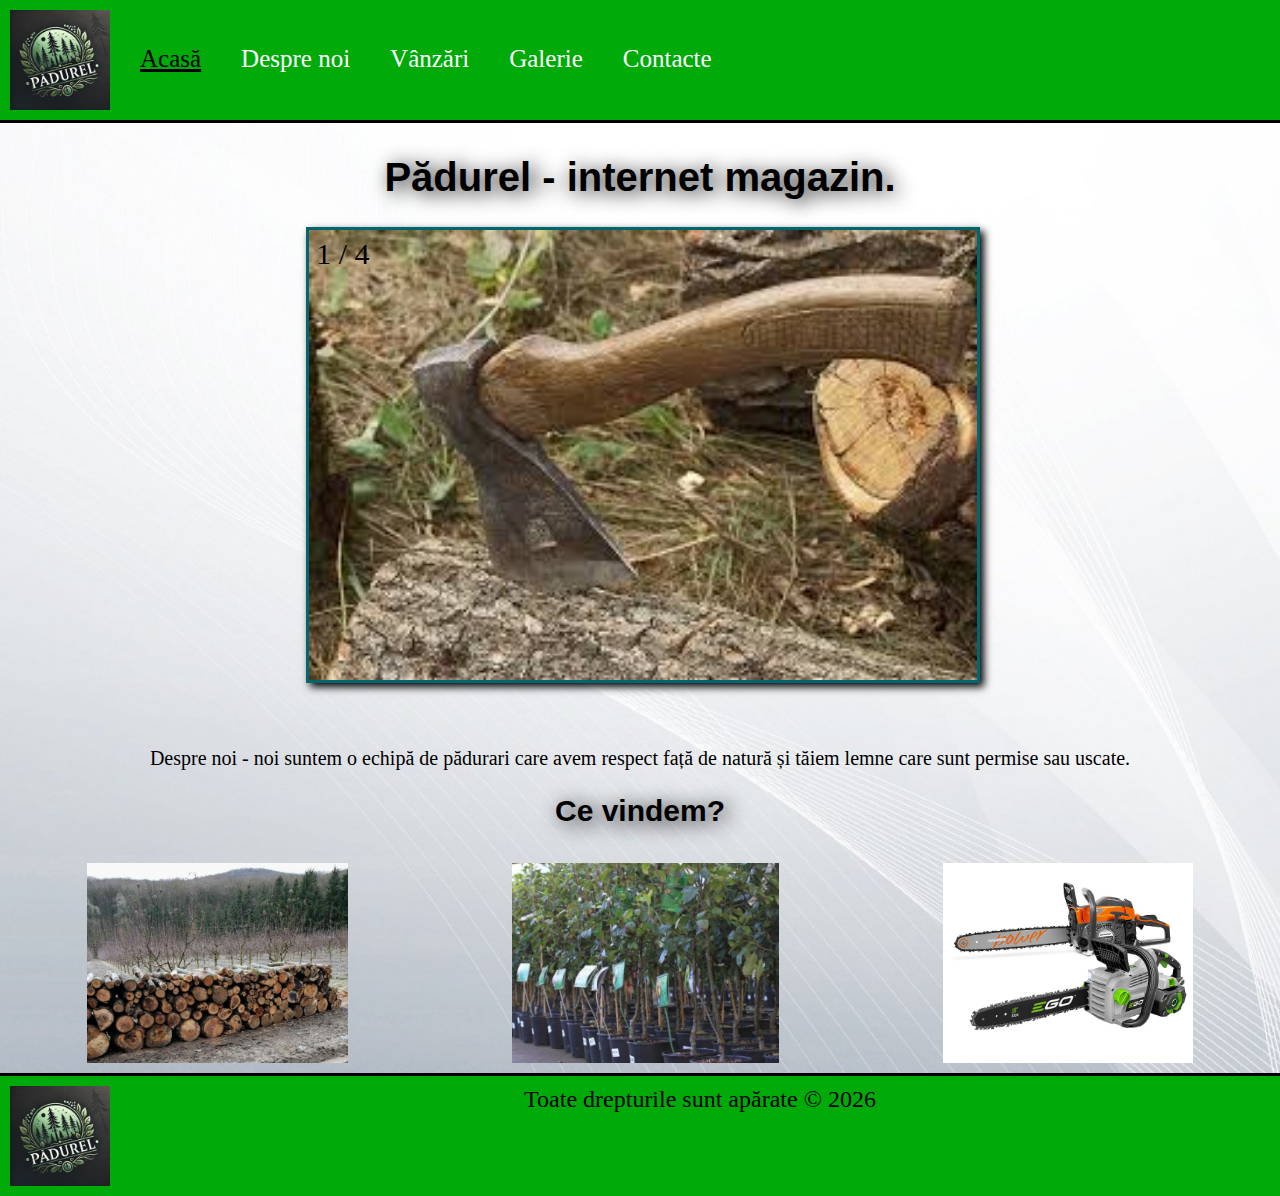
<file: index.html>
<!DOCTYPE html>
<html lang="rou">

<head>
    <title>Pădurel/Acasă</title>
    <meta charset="UTF-8">
    <meta name="viewport" content="width=device-width, initial-scale=1.0">
    <link rel="stylesheet" href="css/styles.css">
    <link rel="stylesheet" href="https://cdnjs.cloudflare.com/ajax/libs/font-awesome/4.7.0/css/font-awesome.min.css" />
    <link rel="icon" type="image/jpg" href="images/logo.jpg">
</head>
<body>
    <header>
        <img class="header-logo" src="images/logo.jpg" alt="Logo">
        <nav id="navbar" class="nav">
          <a class="active" href="index.html">Acasă</a>
          <a href="pages/despre.html">Despre noi</a>
          <a href="pages/vanzari.html">Vânzări</a>
          <a href="pages/galerie.html">Galerie</a>
          <a href="pages/contacte.html">Contacte</a>
          <a class="hamburger-menu" onclick="mobileMenu()"><i class="fa fa-bars"></i></a>
        </nav>
        </header>

    <div class="container">

        <h1 class="centered">Pădurel - internet magazin.</h1>
        
        <div class="slideshow-container">

            <div class="slide">
                <div class="numarslide">1 / 4</div>
                <img src="images/lemnitopor.jpeg" alt="">
            </div>

            <div class="slide">
                <div class="numarslide">2 / 4</div>
                <img src="images/munca.jpg" alt="">
            </div>

            <div class="slide">
                <div class="numarslide">3 / 4</div>
                <img src="images/paduraramasoara.jpg" alt="">
            </div>

            <div class="slide">
                <div class="numarslide">4 / 4</div>
                <img src="images/padurarscrie.jpg" alt="">
            </div>

        </div>

        <p class="centered">
            Despre noi - noi suntem o echipă de pădurari care avem respect față de natură și tăiem lemne care sunt permise sau uscate.
        </p>
        <h2 class="centered">Ce vindem?</h2>
        <div class="cevindem">
            <a href="pages/vanzari.html">
                <img class="img-vindem" src="images/copaciacasa.jpeg" alt="">
            </a>
            <a href="pages/vanzari1.html">
                <img class="img-vindem" src="images/puietiacasa.jpg" alt="">
            </a>
            <a href="pages/vanzari2.html">
                <img class="img-vindem" src="images/instrumente acasa.jpg" alt="">
            </a>
        </div>
    </div>

    <footer>
        <img class="header-logo" src="images/logo.jpg" alt="Logo">
          <div class="centered footer-info">
            <span>Toate drepturile sunt apărate &copy;</span>
            <span id="an"> </span>
          </div>
    </footer>

    <script src="js/main.js"></script>
    <script src="js/slider.js"></script>
</body>
</html>
</file>
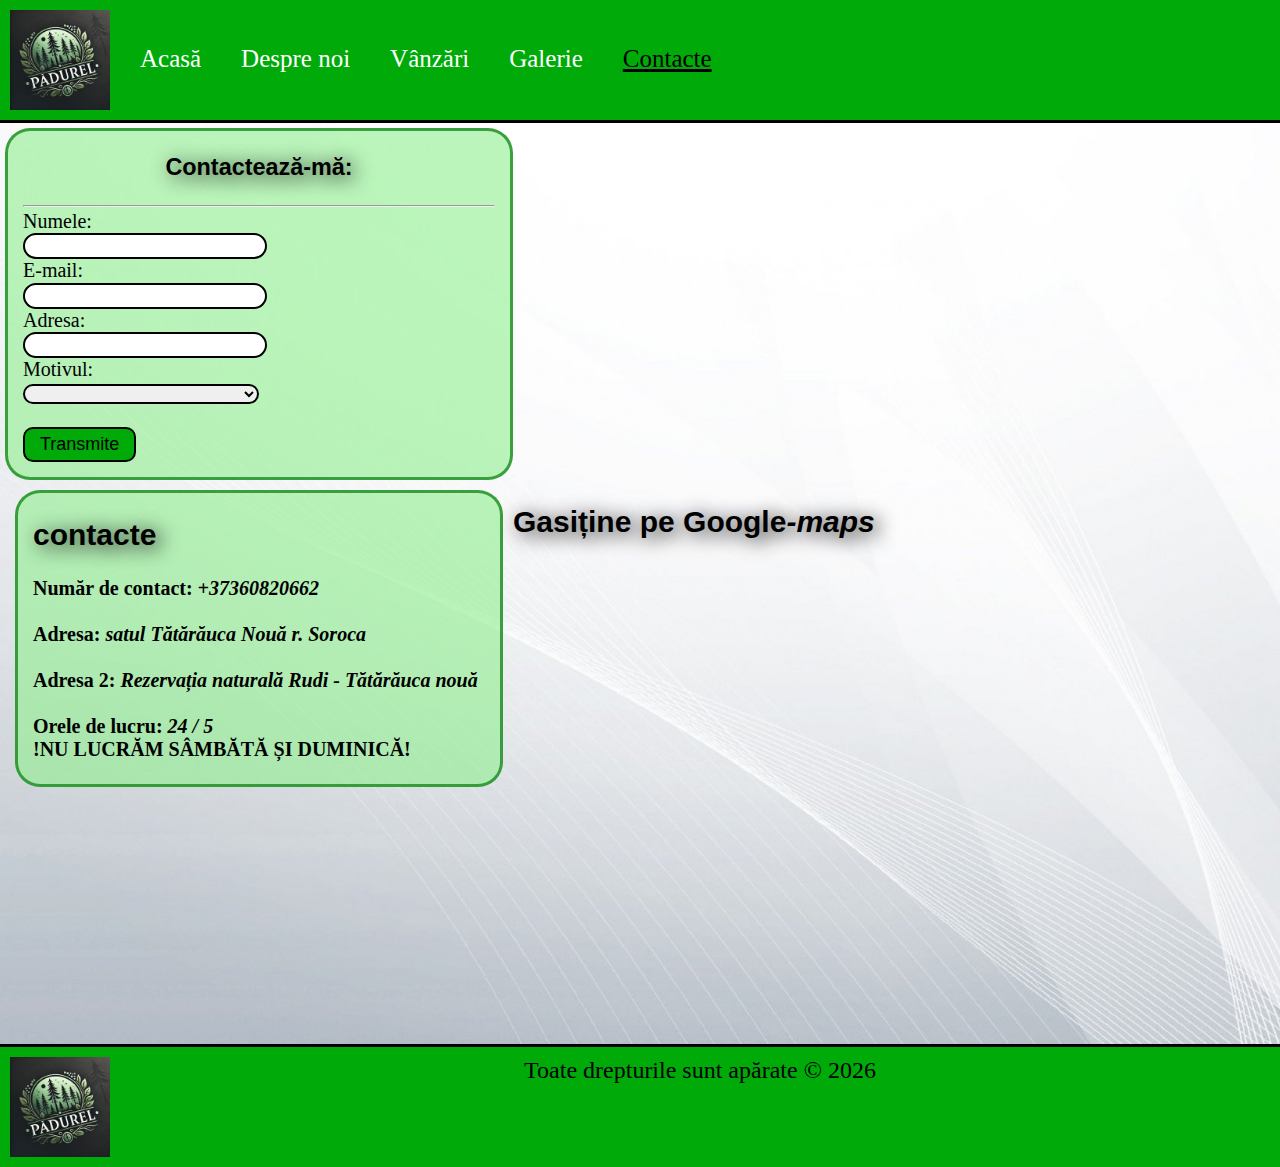
<file: pages/contacte.html>
<!DOCTYPE html>
<html lang="rou">

<head>
    <title>Pădurel/Contacte</title>
    <meta charset="UTF-8">
    <meta name="viewport" content="width=device-width, initial-scale=1.0">
    <link rel="stylesheet" href="../css/styles.css">
    <link rel="stylesheet" href="https://cdnjs.cloudflare.com/ajax/libs/font-awesome/4.7.0/css/font-awesome.min.css" />
    <link rel="icon" type="image/jpg" href="../images/logo.jpg">
</head>
<body>
    <header>
        <img class="header-logo" src="../images/logo.jpg" alt="Logo">
        <nav id="navbar" class="nav">
          <a href="../index.html">Acasă</a>
          <a href="despre.html">Despre noi</a>
          <a href="vanzari.html">Vânzări</a>
          <a href="galerie.html">Galerie</a>
          <a href="contacte.html" class="active">Contacte</a>
          <a class="hamburger-menu" onclick="mobileMenu()"><i class="fa fa-bars"></i></a>
        </nav>
        </header>
    <div class="container">
        <div class="row">
            <div class="col-4">
                <div class="contact-form">
                    <h3 class="centered">Contactează-mă:</h3>
                        <hr>
                    <form>
                        <label for="nume">Numele:</label><br>
                        <input class="input-box" type="text" name="nume" id="nume" required><br>

                        <label for="email">E-mail:</label><br>
                        <input class="input-box" type="email" name="email" id="email" required><br>

                        <label for="adress">Adresa:</label><br>
                        <input class="input-box" type="text" name="adress" id="adress" required><br>

                        <label for="motiv">Motivul:</label><br>
                        <select class="input-box" required>
                            <option> </option>
                            <option>Vreau un ajutor(sunt pădurar)</option>
                            <option>Vreau să lucrez cu campania voastră</option>
                            <option>Vreau să cumpăr ceva</option>
                        </select><br><br>
                        <input class="input-submit" type="submit" value="Transmite" required>
                    </form>
                </div>
            </div>
            <div class="col-6 centered">
                <div class="container-iframe">
                <iframe width="100%" height="315" src="https://www.youtube.com/embed/pyfZIH87V60?si=eKKpJBzeNlBtFp5n" title="YouTube video player" frameborder="0" allow="accelerometer; autoplay; clipboard-write; encrypted-media; gyroscope; picture-in-picture; web-share" referrerpolicy="strict-origin-when-cross-origin" allowfullscreen></iframe>
                </div>
            </div>
        </div>
        <div class="row">
            <div class="col-4">
                <div class="contacte-container">
                    <h2>contacte</h2>
                <b>Număr de contact: <i>+37360820662</i></b>
                <br><br>
                <b>Adresa: <i>satul Tătărăuca Nouă r. Soroca</i></b>
                <br><br>
                <b>Adresa 2: <i>Rezervația naturală Rudi - Tătărăuca nouă</i></b>
                <br><br>
                <b>Orele de lucru: <i>24 / 5</i> <br>!NU LUCRĂM SÂMBĂTĂ ȘI DUMINICĂ!</b>
                <br><br>
                </div>
            </div>
            <div class=" col-6">
                <h2>Gasiține pe <b>Google</b><i>-maps</i></h2>
                <div class="container-iframe">
                <iframe src="https://www.google.com/maps/embed?pb=!1m14!1m12!1m3!1d13167.901742256578!2d27.96174371805751!3d48.32353112924119!2m3!1f0!2f0!3f0!3m2!1i1024!2i768!4f13.1!5e1!3m2!1sru!2s!4v1743534937235!5m2!1sru!2s" width="100%" height="450" style="border:0;" allowfullscreen="" loading="lazy" referrerpolicy="no-referrer-when-downgrade"></iframe>
            </div>
                    </div>
        </div>
        </div>
    <footer>
        <img class="header-logo" src="../images/logo.jpg" alt="Logo">
          <div class="centered footer-info">
            <span>Toate drepturile sunt apărate &copy;</span>
            <span id="an"> </span>
          </div>
    </footer>
    <script src="../js/main.js"></script>
</body>
</html>
</file>
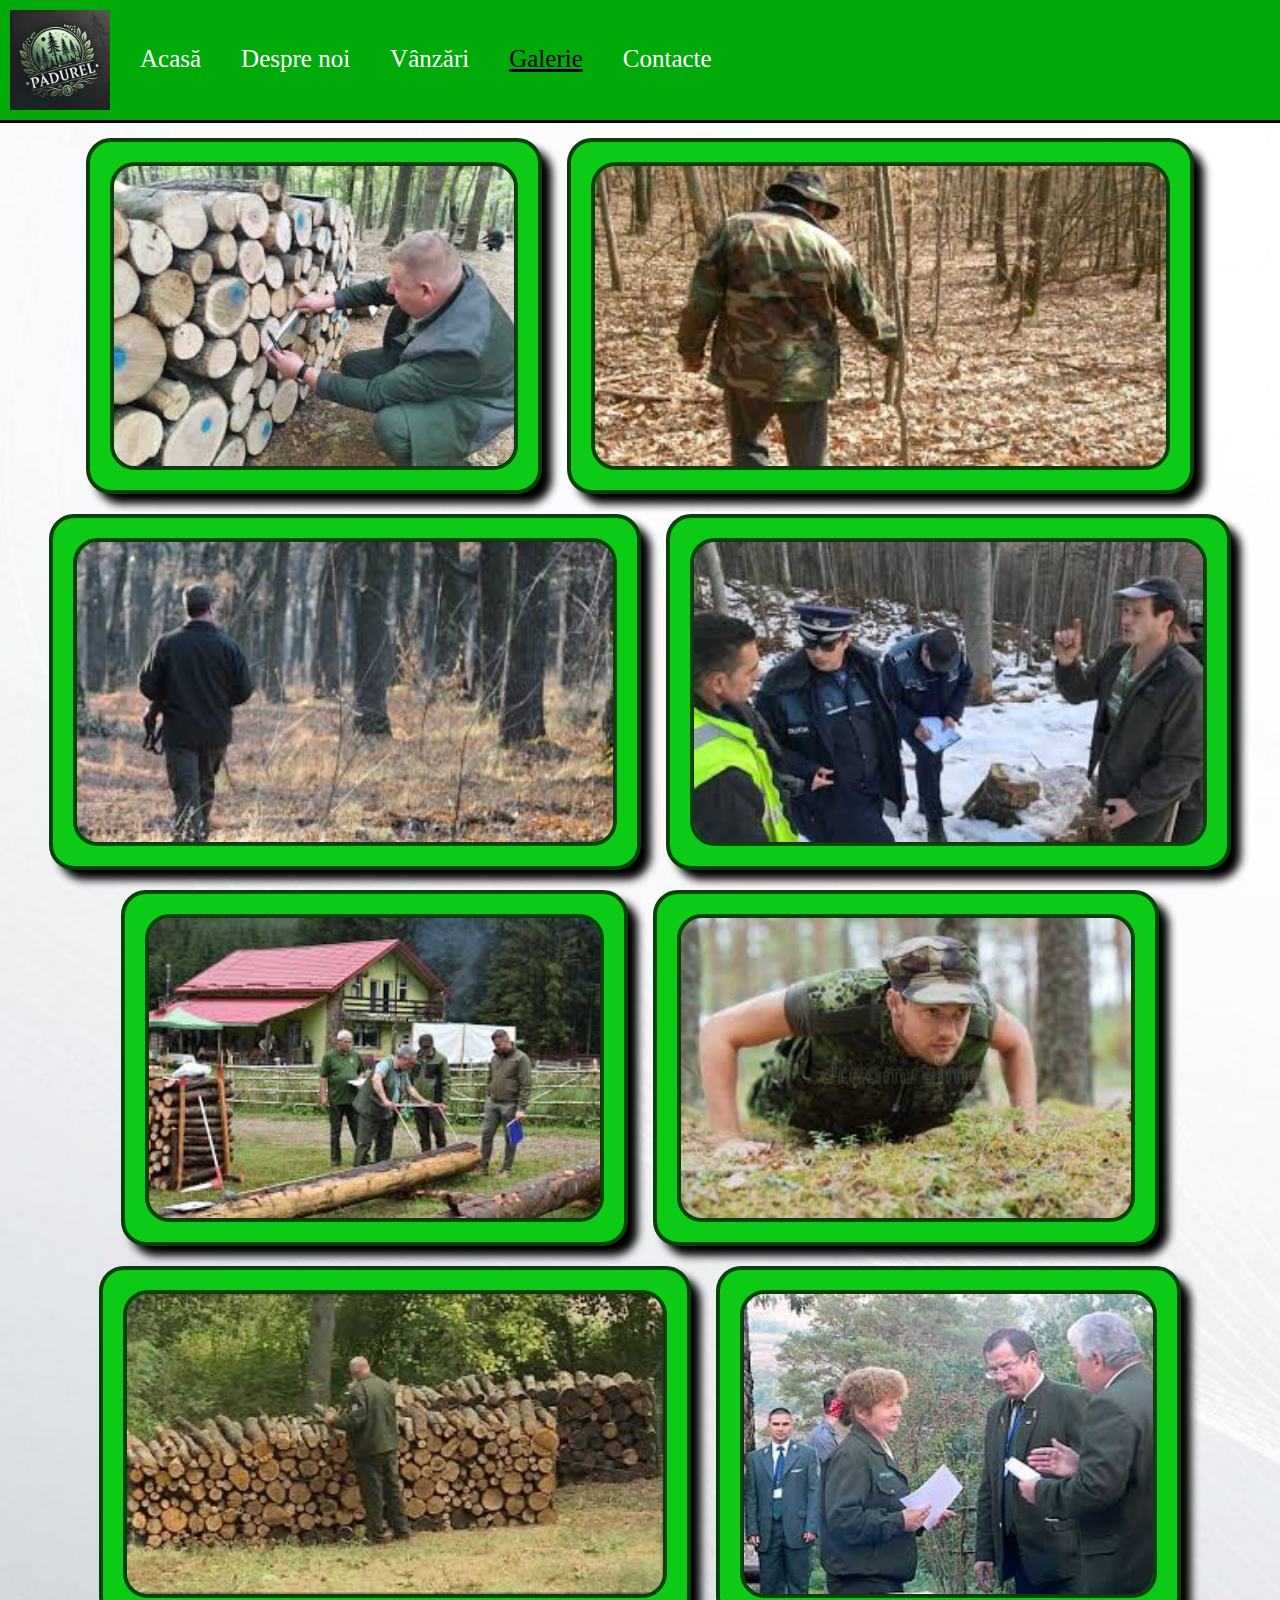
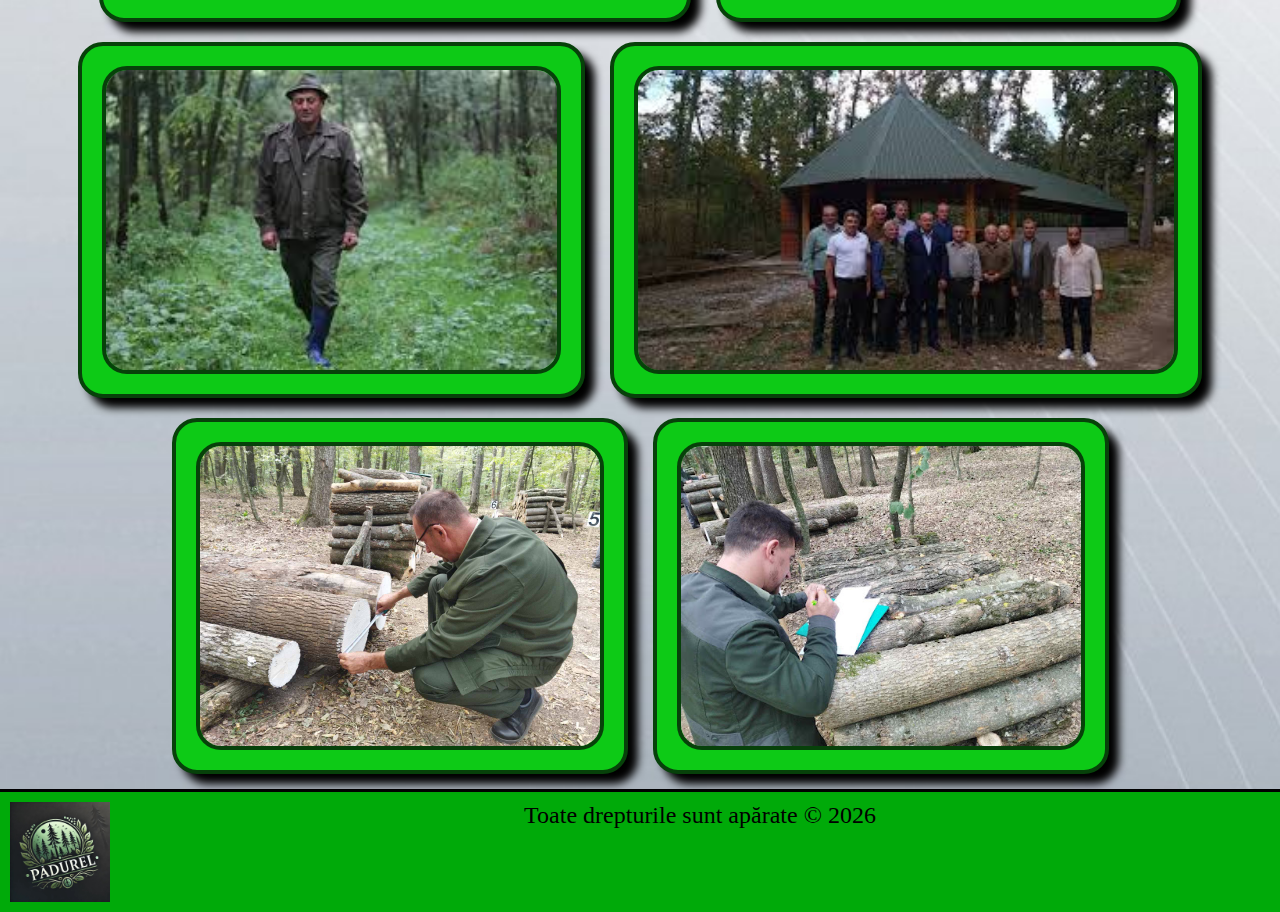
<file: pages/galerie.html>
<!DOCTYPE html>
<html lang="rou">

<head>
    <title>Pădurel/Galerie</title>
    <meta charset="UTF-8">
    <meta name="viewport" content="width=device-width, initial-scale=1.0">
    <link rel="stylesheet" href="../css/styles.css">
    <link rel="stylesheet" href="https://cdnjs.cloudflare.com/ajax/libs/font-awesome/4.7.0/css/font-awesome.min.css" />
    <link rel="icon" type="image/jpg" href="../images/logo.jpg">
</head>
<body>
    <header>
        <img class="header-logo" src="../images/logo.jpg" alt="Logo">

        <nav id="navbar" class="nav">
          <a href="../index.html">Acasă</a>
          <a href="despre.html">Despre noi</a>
          <a href="vanzari.html">Vânzări</a>
          <a href="galerie.html" class="active">Galerie</a>
          <a href="contacte.html">Contacte</a>
          <a class="hamburger-menu" onclick="mobileMenu()"><i class="fa fa-bars"></i></a>
        </nav>

        </header>

    <div class="container centered">
      <div class="item1 centered">
        <img height="300px" src="../images/padurar1.jpeg" alt="">
      </div>
      <div class="item1 centered">
        <img height="300px" src="../images/padurar2.jpeg" alt="">
      </div>
      <div class="item1 centered">
        <img height="300px" src="../images/padurar3.jpeg" alt="">
      </div>
      <div class="item1 centered">
        <img height="300px" src="../images/padurar4.jpeg" alt="">
      </div>
      <div class="item1 centered">
        <img height="300px" src="../images/padurar5.jpeg" alt="">
      </div>
      <div class="item1 centered">
        <img height="300px" src="../images/padurar6.jpeg" alt="">
      </div>
      <div class="item1 centered">
        <img height="300px" src="../images/padurar7.jpeg" alt="">
      </div>
      <div class="item1 centered">
        <img height="300px" src="../images/padurar8.jpeg" alt="">
      </div>
      <div class="item1 centered">
        <img height="300px" src="../images/padurar9.jpeg" alt="">
      </div>
      <div class="item1 centered">
        <img height="300px" src="../images/padurar10.jpeg" alt="">
      </div>
      <div class="item1 centered">
        <img height="300px" src="../images/paduraramasoara.jpg" alt="">
      </div>
      <div class="item1 centered">
        <img height="300px" src="../images/padurarscrie.jpg" alt="">
      </div>

    </div>
    
    <footer>
      <img class="header-logo" src="../images/logo.jpg" alt="Logo">
          <div class="centered footer-info">
            <span>Toate drepturile sunt apărate &copy;</span>
            <span id="an"> </span>
          </div>
    </footer>
    <script src="../js/main.js"></script>
</body>
</html>
</file>
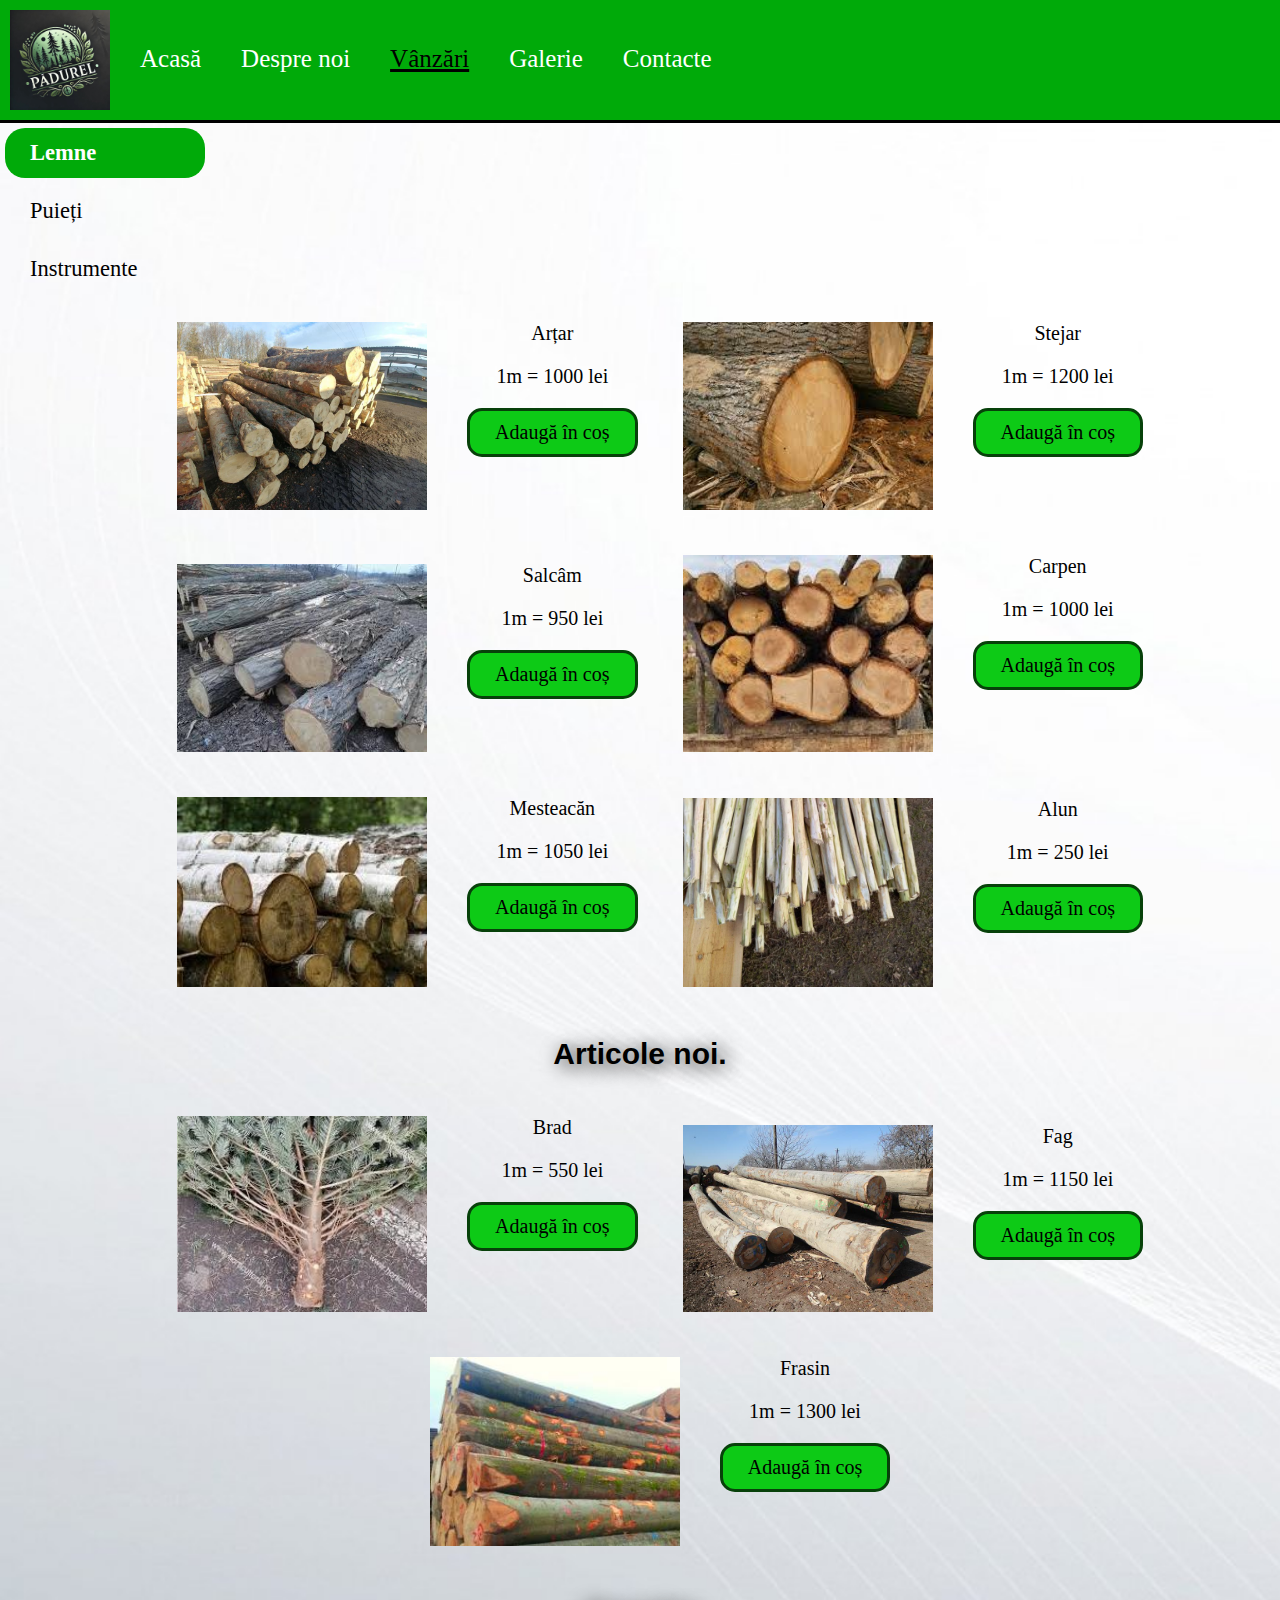
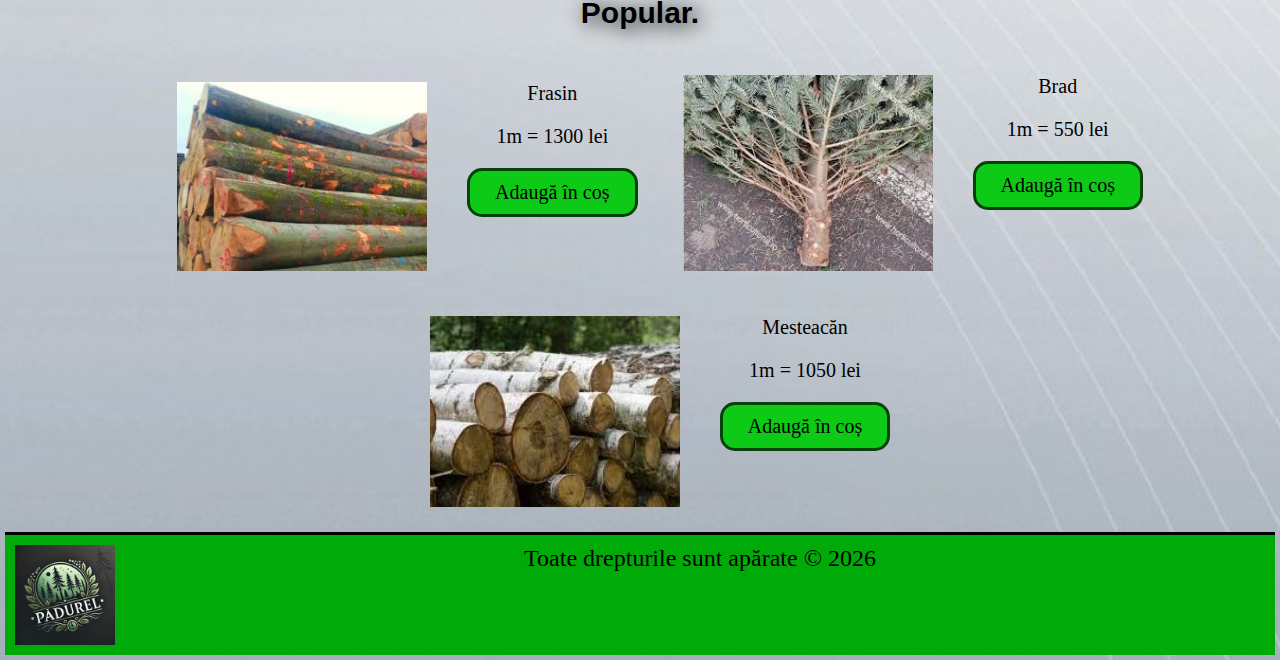
<file: pages/vanzari.html>
<!DOCTYPE html>
<html lang="rou">

<head>
    <title>Pădurel/Vânzări/Lemne</title>
    <meta charset="UTF-8">
    <meta name="viewport" content="width=device-width, initial-scale=1.0">
    <link rel="stylesheet" href="../css/styles.css">
    <link rel="stylesheet" href="https://cdnjs.cloudflare.com/ajax/libs/font-awesome/4.7.0/css/font-awesome.min.css" />
    <link rel="icon" type="image/jpg" href="../images/logo.jpg">
</head>
<body>
    <header>
        <img class="header-logo" src="../images/logo.jpg" alt="Logo">

        <nav id="navbar" class="nav">
          <a href="../index.html">Acasă</a>
          <a href="despre.html">Despre noi</a>
          <a href="vanzari.html" class="active">Vânzări</a>
          <a href="galerie.html">Galerie</a>
          <a href="contacte.html">Contacte</a>
          <a class="hamburger-menu" onclick="mobileMenu()"><i class="fa fa-bars"></i></a>
        </nav>

        </header>

    <div class="container">
        <div class="container-left">
        <nav class="shop-menu">
            <a href="vanzari.html" class="active">Lemne</a>
            <a href="vanzari1.html">Puieți</a>
            <a href="vanzari2.html">Instrumente</a>
        </nav>
        </div>

        <div class="container-right centered">
            <div class="item centered">
                <figure>
                    <img width="250px" src="../images/artar.jpg" alt="">
                </figure>
                <figcaption class="centered"><p>Arțar</p>
                    <p>1m = 1000 lei</p>
                    <button>Adaugă în coș</button>
                </figcaption>
            </div>
            <div class="item centered">
                <figure>
                    <img width="250px" src="../images/images.jpg" alt="">
                </figure>
                <figcaption class="centered"><p>Stejar</p>
                    <p>1m = 1200 lei</p>
                    <button>Adaugă în coș</button>
                </figcaption>
        </div>
        <div class="item centered">
            <figure>
                <img width="250px" src="../images/salcam.jpg" alt="">
            </figure>
            <figcaption class="centered"><p>Salcâm</p>
                <p>1m = 950 lei</p>
                <button>Adaugă în coș</button>
            </figcaption>
    </div>
    <div class="item centered">
        <figure>
            <img width="250px" src="../images/carpen.jpg" alt="">
        </figure>
        <figcaption class="centered"><p>Carpen</p>
            <p>1m = 1000 lei</p>
            <button>Adaugă în coș</button>
        </figcaption>
</div>
<div class="item centered">
    <figure>
        <img width="250px" src="../images/mesteacan.jpg" alt="">
    </figure>
    <figcaption class="centered"><p>Mesteacăn</p>
        <p>1m = 1050 lei</p>
        <button>Adaugă în coș</button>
    </figcaption>
</div>
<div class="item centered">
    <figure>
        <img width="250px" src="../images/alun.jpg" alt="">
    </figure>
    <figcaption class="centered"><p>Alun</p>
        <p>1m = 250 lei</p>
        <button>Adaugă în coș</button>
    </figcaption>
</div>
<h2 class="centered">Articole noi.</h2>
<div class="item centered">
    <figure>
        <img width="250px" src="../images/brad.jpg" alt="">
    </figure>
    <figcaption class="centered"><p>Brad</p>
        <p>1m = 550 lei</p>
        <button>Adaugă în coș</button>
    </figcaption>
</div>
<div class="item centered">
    <figure>
        <img width="250px" src="../images/fag.jpg" alt="">
    </figure>
    <figcaption class="centered"><p>Fag</p>
        <p>1m = 1150 lei</p>
        <button>Adaugă în coș</button>
    </figcaption>
</div>
<div class="item centered">
    <figure>
        <img width="250px" src="../images/frasen.jpg" alt="">
    </figure>
    <figcaption class="centered"><p>Frasin</p>
        <p>1m = 1300 lei</p>
        <button>Adaugă în coș</button>
    </figcaption>
</div>
<h2 class="centered">Popular.</h2>
<div class="item centered">
    <figure>
        <img width="250px" src="../images/frasen.jpg" alt="">
    </figure>
    <figcaption class="centered"><p>Frasin</p>
        <p>1m = 1300 lei</p>
        <button>Adaugă în coș</button>
    </figcaption>
</div>
<div class="item centered">
    <figure>
        <img width="250px" src="../images/brad.jpg" alt="">
    </figure>
    <figcaption class="centered"><p>Brad</p>
        <p>1m = 550 lei</p>
        <button>Adaugă în coș</button>
    </figcaption>
</div>
<div class="item centered">
    <figure>
        <img width="250px" src="../images/mesteacan.jpg" alt="">
    </figure>
    <figcaption class="centered"><p>Mesteacăn</p>
        <p>1m = 1050 lei</p>
        <button>Adaugă în coș</button>
    </figcaption>
</div>
    </div>

    <footer>
      <img class="header-logo" src="../images/logo.jpg" alt="Logo">
          <div class="centered footer-info">
            <span>Toate drepturile sunt apărate &copy;</span>
            <span id="an"> </span>
          </div>
    </footer>
    <script src="../js/main.js"></script>
</body>
</html>
</file>
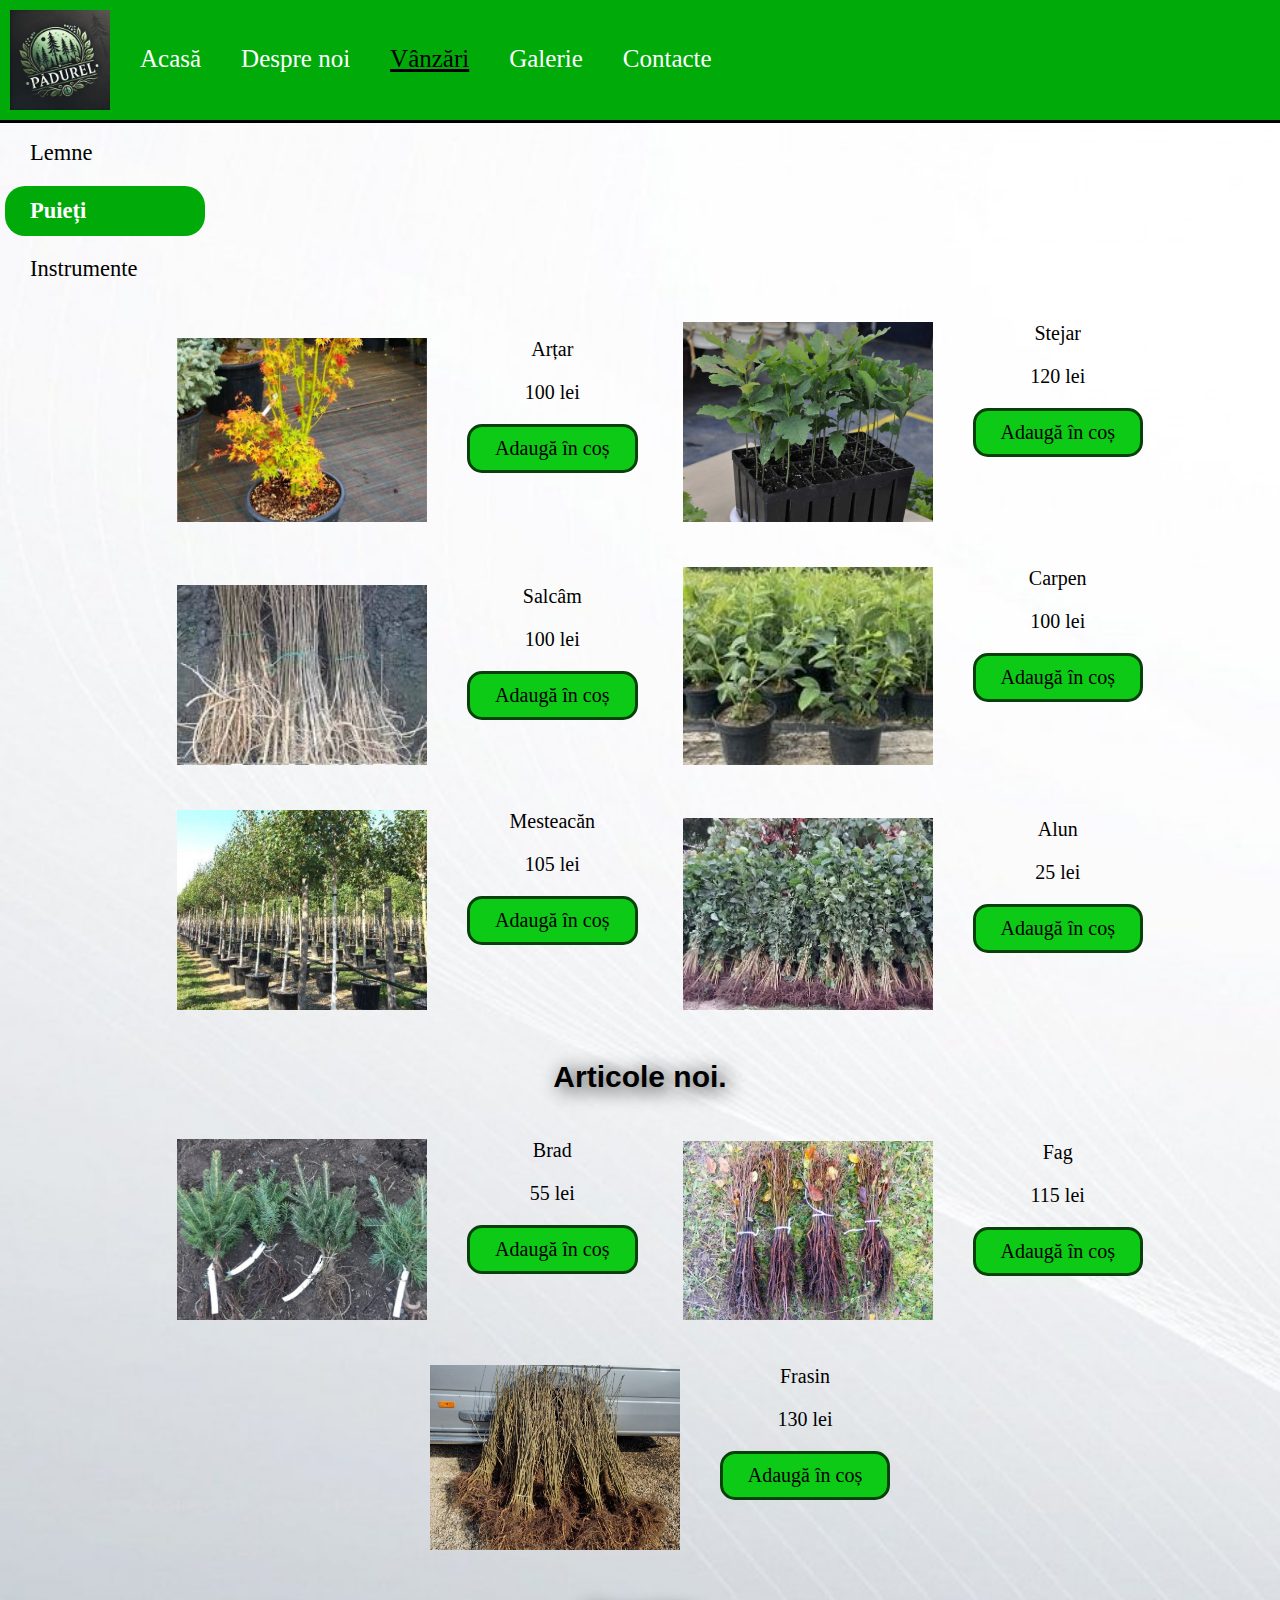
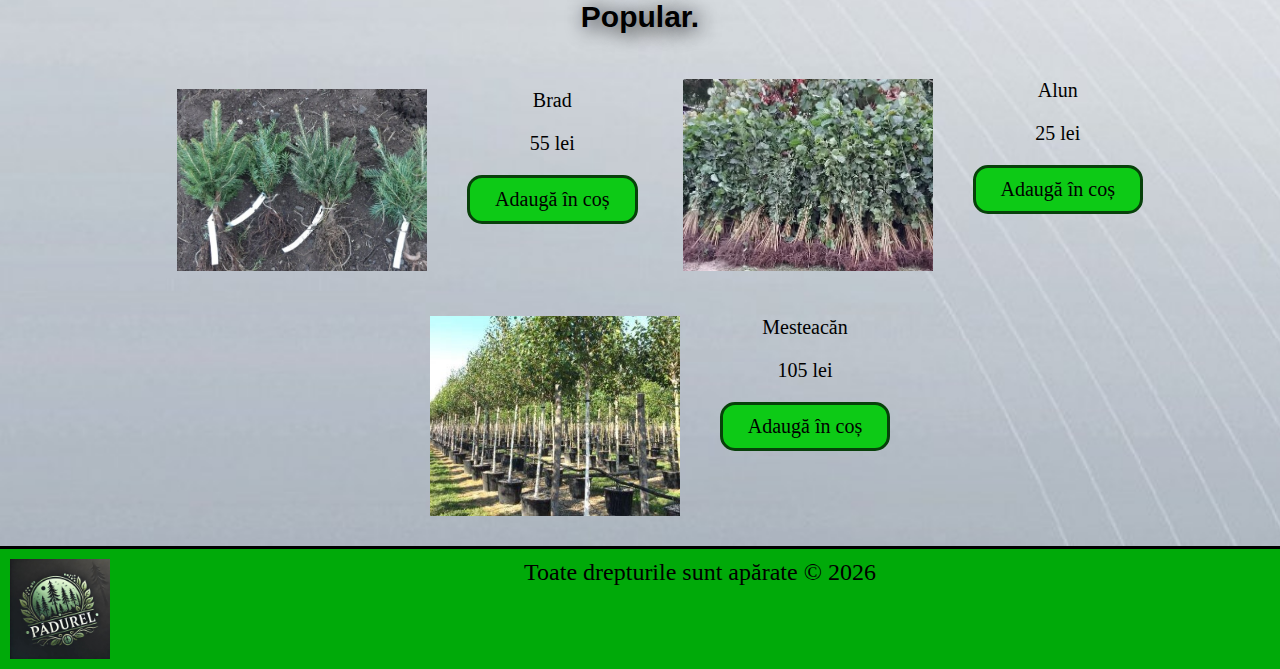
<file: pages/vanzari1.html>
<!DOCTYPE html>
<html lang="rou">

<head>
    <title>Pădurel/Vânzări/Puieți</title>
    <meta charset="UTF-8">
    <meta name="viewport" content="width=device-width, initial-scale=1.0">
    <link rel="stylesheet" href="../css/styles.css">
    <link rel="stylesheet" href="https://cdnjs.cloudflare.com/ajax/libs/font-awesome/4.7.0/css/font-awesome.min.css" />
    <link rel="icon" type="image/jpg" href="../images/logo.jpg">
</head>
<body>
    <header>
        <img class="header-logo" src="../images/logo.jpg" alt="Logo">

        <nav id="navbar" class="nav">
          <a href="../index.html">Acasă</a>
          <a href="despre.html">Despre noi</a>
          <a href="vanzari.html" class="active">Vânzări</a>
          <a href="galerie.html">Galerie</a>
          <a href="contacte.html">Contacte</a>
          <a class="hamburger-menu" onclick="mobileMenu()"><i class="fa fa-bars"></i></a>
        </nav>

        </header>

    <div class="container">
        <div class="container-left">
            <nav class="shop-menu">
                <a href="vanzari.html">Lemne</a>
                <a href="vanzari1.html" class="active">Puieți</a>
                <a href="vanzari2.html">Instrumente</a>
            </nav>
            </div>
    
            <div class="container-right centered">
                <div class="item centered">
                    <figure>
                        <img width="250px" src="../images/puietartar.jpg" alt="">
                    </figure>
                    <figcaption class="centered"><p>Arțar</p>
                        <p>100 lei</p>
                        <button>Adaugă în coș</button>
                    </figcaption>
                </div>
                <div class="item centered">
                    <figure>
                        <img width="250px" src="../images/puetstejar.jpg" alt="">
                    </figure>
                    <figcaption class="centered"><p>Stejar</p>
                        <p>120 lei</p>
                        <button>Adaugă în coș</button>
                    </figcaption>
            </div>
            <div class="item centered">
                <figure>
                    <img width="250px" src="../images/puietsalcam.jpg" alt="">
                </figure>
                <figcaption class="centered"><p>Salcâm</p>
                    <p>100 lei</p>
                    <button>Adaugă în coș</button>
                </figcaption>
        </div>
        <div class="item centered">
            <figure>
                <img width="250px" src="../images/puietcarpen.jpg" alt="">
            </figure>
            <figcaption class="centered"><p>Carpen</p>
                <p>100 lei</p>
                <button>Adaugă în coș</button>
            </figcaption>
    </div>
    <div class="item centered">
        <figure>
            <img width="250px" src="../images/puetmesteacan.jpg" alt="">
        </figure>
        <figcaption class="centered"><p>Mesteacăn</p>
            <p>105 lei</p>
            <button>Adaugă în coș</button>
        </figcaption>
    </div>
    <div class="item centered">
        <figure>
            <img width="250px" src="../images/puietalun.jpg" alt="">
        </figure>
        <figcaption class="centered"><p>Alun</p>
            <p>25 lei</p>
            <button>Adaugă în coș</button>
        </figcaption>
    </div>
    <h2 class="centered">Articole noi.</h2>
    <div class="item centered">
        <figure>
            <img width="250px" src="../images/puietbrad.jpg" alt="">
        </figure>
        <figcaption class="centered"><p>Brad</p>
            <p>55 lei</p>
            <button>Adaugă în coș</button>
        </figcaption>
    </div>
    <div class="item centered">
        <figure>
            <img width="250px" src="../images/puietfag.jpg" alt="">
        </figure>
        <figcaption class="centered"><p>Fag</p>
            <p>115 lei</p>
            <button>Adaugă în coș</button>
        </figcaption>
    </div>
    <div class="item centered">
        <figure>
            <img width="250px" src="../images/puetfrasin.jpg" alt="">
        </figure>
        <figcaption class="centered"><p>Frasin</p>
            <p>130 lei</p>
            <button>Adaugă în coș</button>
        </figcaption>
    </div>
    <h2 class="centered">Popular.</h2>
    <div class="item centered">
        <figure>
            <img width="250px" src="../images/puietbrad.jpg" alt="">
        </figure>
        <figcaption class="centered"><p>Brad</p>
            <p>55 lei</p>
            <button>Adaugă în coș</button>
        </figcaption>
    </div>
    <div class="item centered">
        <figure>
            <img width="250px" src="../images/puietalun.jpg" alt="">
        </figure>
        <figcaption class="centered"><p>Alun</p>
            <p>25 lei</p>
            <button>Adaugă în coș</button>
        </figcaption>
    </div>
    <div class="item centered">
        <figure>
            <img width="250px" src="../images/puetmesteacan.jpg" alt="">
        </figure>
        <figcaption class="centered"><p>Mesteacăn</p>
            <p>105 lei</p>
            <button>Adaugă în coș</button>
        </figcaption>
    </div>
    </div>
        </div>

    <footer>
      <img class="header-logo" src="../images/logo.jpg" alt="Logo">
          <div class="centered footer-info">
            <span>Toate drepturile sunt apărate &copy;</span>
            <span id="an"> </span>
          </div>
    </footer>
    <script src="../js/main.js"></script>
</body>
</html>
</file>
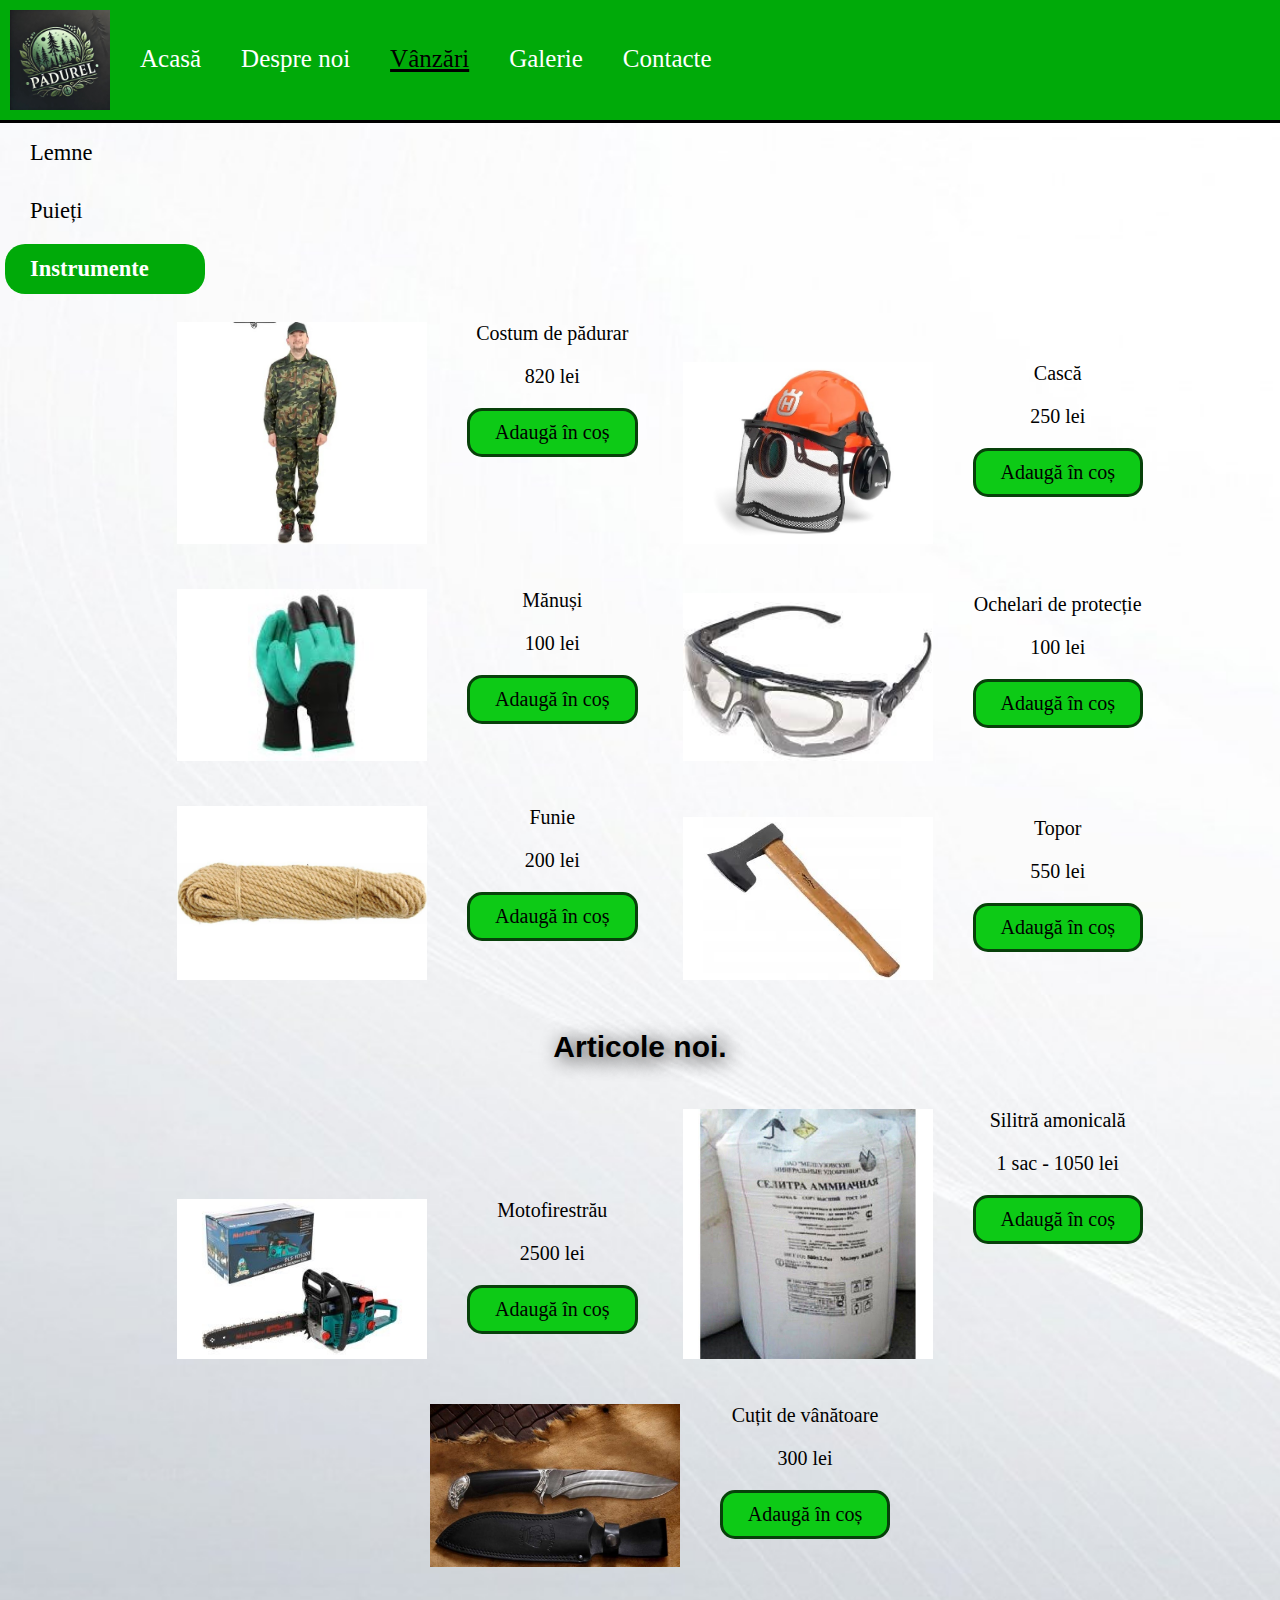
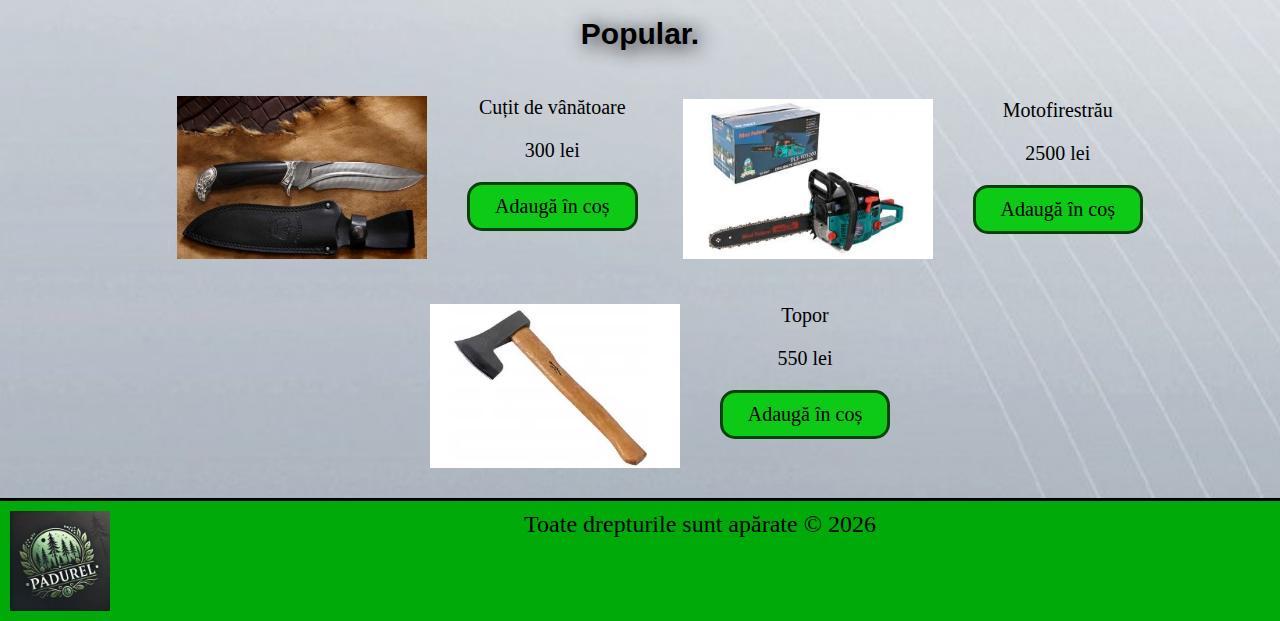
<file: pages/vanzari2.html>
<!DOCTYPE html>
<html lang="rou">

<head>
    <title>Pădurel/Vânzări/Instrumente</title>
    <meta charset="UTF-8">
    <meta name="viewport" content="width=device-width, initial-scale=1.0">
    <link rel="stylesheet" href="../css/styles.css">
    <link rel="stylesheet" href="https://cdnjs.cloudflare.com/ajax/libs/font-awesome/4.7.0/css/font-awesome.min.css" />
    <link rel="icon" type="image/jpg" href="../images/logo.jpg">
</head>
<body>
    <header>
        <img class="header-logo" src="../images/logo.jpg" alt="Logo">

        <nav id="navbar" class="nav">
          <a href="../index.html">Acasă</a>
          <a href="despre.html">Despre noi</a>
          <a href="vanzari.html" class="active">Vânzări</a>
          <a href="galerie.html">Galerie</a>
          <a href="contacte.html">Contacte</a>
          <a class="hamburger-menu" onclick="mobileMenu()"><i class="fa fa-bars"></i></a>
        </nav>

        </header>

    <div class="container">
        <div class="container-left">
            <nav class="shop-menu">
                <a href="vanzari.html">Lemne</a>
                <a href="vanzari1.html">Puieți</a>
                <a href="vanzari2.html" class="active">Instrumente</a>
            </nav>
            </div>
    
            <div class="container-right centered">
                <div class="item centered">
                    <figure>
                        <img width="250px" src="../images/costum.jpg" alt="">
                    </figure>
                    <figcaption class="centered"><p>Costum de pădurar</p>
                        <p>820 lei</p>
                        <button>Adaugă în coș</button>
                    </figcaption>
                </div>
                <div class="item centered">
                    <figure>
                        <img width="250px" src="../images/casca.jpg" alt="">
                    </figure>
                    <figcaption class="centered"><p>Cască</p>
                        <p>250 lei</p>
                        <button>Adaugă în coș</button>
                    </figcaption>
            </div>
            <div class="item centered">
                <figure>
                    <img width="250px" src="../images/manusi.jpg" alt="">
                </figure>
                <figcaption class="centered"><p>Mănuși</p>
                    <p>100 lei</p>
                    <button>Adaugă în coș</button>
                </figcaption>
        </div>
        <div class="item centered">
            <figure>
                <img width="250px" src="../images/ochelarideprotectie.jpg" alt="">
            </figure>
            <figcaption class="centered"><p>Ochelari de protecție</p>
                <p>100 lei</p>
                <button>Adaugă în coș</button>
            </figcaption>
    </div>
    <div class="item centered">
        <figure>
            <img width="250px" src="../images/funie.jpg" alt="">
        </figure>
        <figcaption class="centered"><p>Funie</p>
            <p>200 lei</p>
            <button>Adaugă în coș</button>
        </figcaption>
    </div>
    <div class="item centered">
        <figure>
            <img width="250px" src="../images/topor.jpg" alt="">
        </figure>
        <figcaption class="centered"><p>Topor</p>
            <p>550 lei</p>
            <button>Adaugă în coș</button>
        </figcaption>
    </div>
    <h2 class="centered">Articole noi.</h2>
    <div class="item centered">
        <figure>
            <img width="250px" src="../images/motoferestrau.jpg" alt="">
        </figure>
        <figcaption class="centered"><p>Motofirestrău</p>
            <p>2500 lei</p>
            <button>Adaugă în coș</button>
        </figcaption>
    </div>
    <div class="item centered">
        <figure>
            <img width="250px" src="../images/silitra.jpg" alt="">
        </figure>
        <figcaption class="centered"><p>Silitră amonicală</p>
            <p>1 sac - 1050 lei</p>
            <button>Adaugă în coș</button>
        </figcaption>
    </div>
    <div class="item centered">
        <figure>
            <img width="250px" src="../images/cutit.jpg" alt="">
        </figure>
        <figcaption class="centered"><p>Cuțit de vânătoare</p>
            <p>300 lei</p>
            <button>Adaugă în coș</button>
        </figcaption>
    </div>
    <h2 class="centered">Popular.</h2>
    <div class="item centered">
        <figure>
            <img width="250px" src="../images/cutit.jpg" alt="">
        </figure>
        <figcaption class="centered"><p>Cuțit de vânătoare</p>
            <p>300 lei</p>
            <button>Adaugă în coș</button>
        </figcaption>
    </div>
    <div class="item centered">
        <figure>
            <img width="250px" src="../images/motoferestrau.jpg" alt="">
        </figure>
        <figcaption class="centered"><p>Motofirestrău</p>
            <p>2500 lei</p>
            <button>Adaugă în coș</button>
        </figcaption>
    </div>
    <div class="item centered">
        <figure>
            <img width="250px" src="../images/topor.jpg" alt="">
        </figure>
        <figcaption class="centered"><p>Topor</p>
            <p>550 lei</p>
            <button>Adaugă în coș</button>
        </figcaption>
    </div>

    </div>
        </div>

    <footer>
      <img class="header-logo" src="../images/logo.jpg" alt="Logo">
          <div class="centered footer-info">
            <span>Toate drepturile sunt apărate &copy;</span>
            <span id="an"> </span>
          </div>
    </footer>
    <script src="../js/main.js"></script>
</body>
</html>
</file>
<file: css/styles.css>
body {
    margin: 0;
    background-image: url("../images/background.jpg");
    background-size: cover;
    background-repeat: no-repeat;
    font-family: 'Gill Sans MT';
    font-size: 20px;
}

header {
    background-color: rgb(0, 170, 9) ;
    width: 100%;
    min-height: 120px;
    border-bottom: 3px solid #000000;
}

header nav a {
    text-decoration: none;
    color: #fff;
    font-size: 25px;
    float: left;
    padding: 45px 20px;
}

header nav a:hover,
header nav a.active {
    text-decoration: 3px underline;
    color: black;
}

footer {
    background-color: #00aa09 ;
    width: 100%;
    min-height: 120px;
    border-top: 3px solid #000000;

}

hr {
    margin-bottom: 3px;
}

h1,
h2,
h3,
h4,
h5,
h6 {
    font-family: 'Lucida Sans', 'Lucida Sans Regular', 'Lucida Grande', 'Lucida Sans Unicode', Geneva, Verdana, sans-serif;
    text-shadow: 5px 3px 20px;
}

img {
    max-width: 100%;
}

footer nav a {
    display: block;
    text-decoration: none;
    color: #fff;
    font-size: 25px;
    float: left;
    padding: 45px 20px;
} 

footer nav a:hover,
footer nav a.active {
    text-decoration: 3px underline;
    color: black;
}

.container {
    min-height: 100vh;
    padding: 5px;
}

.header-logo {
    float: left;
    height: 100px;
    margin: 10px;
}

.centered {
    text-align: center
}

.footer-info {
    margin-top: 10px;
    font-size: 24px;
}

.img-start {
    max-height: 500px;
    border: 4px solid #026670;
    border-radius: 25px;
    box-shadow: 10px 10px 8px;
}

.cevindem {
    display: flex;
    flex-wrap: wrap;
    justify-content: space-around;
}

.img-vindem {
    margin-top: 10px;
    height: 200px;
    transition: all linear 0.5s;
}

.img-vindem:hover {
    transform: scale(1.1);
    transition: all linear 0.4s;
}

.col-1 {width: 10%;}
.col-2 {width: 20%;}
.col-3 {width: 30%;}
.col-4 {width: 40%;}
.col-5 {width: 50%;}
.col-6 {width: 60%;}
.col-7 {width: 70%;}
.col-8 {width: 80%;}
.col-9 {width: 90%;}
.col-10 {width: 100%;}

[class*="col-"] {
    float: left;
}

.row {
    overflow: hidden;
}

.input-box {
    width: 50%;
    height: 20px;
    border: 2px solid black;
    border-radius: 25px;
}

.input-submit {
    font-size: 18px;
    background-color: #00aa09;
    border: 2px solid black;
    border-radius: 10px;
    padding: 5px 15px;
}

.contact-form {
    background-color: #90ee909c;
    padding: 15px;
    padding-top: 0px;
    border: 3px solid #08800eb9;
    border-radius: 25px;
}

.contacte-container {
    background-color: #90ee909c;
    margin: 10px;
    padding: 0px 15px;
    border: 3px solid #08800eb9;
    border-radius: 25px;
}

.hamburger-menu {
    display: none;
    float: right;
}

.container-iframe {
    margin: auto;
    padding: 10px;
}

.img-despre {
    max-height: 300px;
    border: 4px solid #026670;
    border-radius: 25px;
    box-shadow: 10px 10px 8px black;
    margin: 10px;

}

table, th, td {
    border: 2px solid #08800eb9;
}

tr {
    background-color: #90ee909c;
}

th, td {
    min-width: 150px;
}

table {
    width: 100%;
}

th, td {
    min-width: 60px;
}

tr:nth-child(2n) {
    background-color: #00ff37;
}

.tabel-date {
    overflow-x: scroll;
}

.slideshow-container {
    height: 500px;
    display: flex;
    justify-content: center;
}

.slide {
    display: none;
    position: relative;
}

.slide img {
    width: 100%;
    height: 450px;
    border: 3px solid #026670;
    box-shadow: 4px 4px 8px black;
}

.numarslide {
    position: absolute;
    left: 10px;
    top: 10px;
    color: #000;
    font-size: 30px;
}

.container-left .shop-menu {
    width: 200px;
}

.shop-menu a {
    display: block;
    text-decoration: none;
    font-size: 1.125em;
    color: #000;
    margin-bottom: 8px;
    padding: 12px 25px;
    border-radius: 20px;
}

.container-left .shop-menu a:hover ,
.container-left .shop-menu a.active {
color: #ffffff;
font-weight: bold;
background-color: #00aa09;
}

.container-left {
    display: inline-block;
}

div .item {
    display: inline-flex;
    flex-wrap: wrap;
    justify-content: space-between;
}

div .item button {
    font-family: 'Trebuchet MS';
    background-color: #0dca16;
    border: 3px solid #07410a;
    padding: 10px 25px;
    font-size: 20px;
    border-radius: 15px;
}



div .item button:hover {
    cursor: pointer;
}

div .item1 {
    background-color: #0dca16;
    display: inline-flex;
    flex-wrap: wrap;
    justify-content: space-between;
    border: 4px solid #07410a;
    border-radius: 25px;
    box-shadow: 10px 10px 8px black;
    margin: 10px;
    padding: 20px;
}
div .item1 img {
    border: 4px solid #07410a;
    border-radius: 25px;
}

.item1 {
    border: 4px solid #07410a;
    border-radius: 25px;
}

/*Cel mai im urma*/
@media (max-width: 940px){

    .nav a{
        display: none;
    }

    [class*="col-"] {
        width: 100%;
    }

    a.hamburger-menu {
        display: block;
        position: absolute;
        right: 0;
        top: 0;
    } 

    .nav.mobile a {
        float: none;
        display: block;
        text-align: left;
    }

}
</file>
